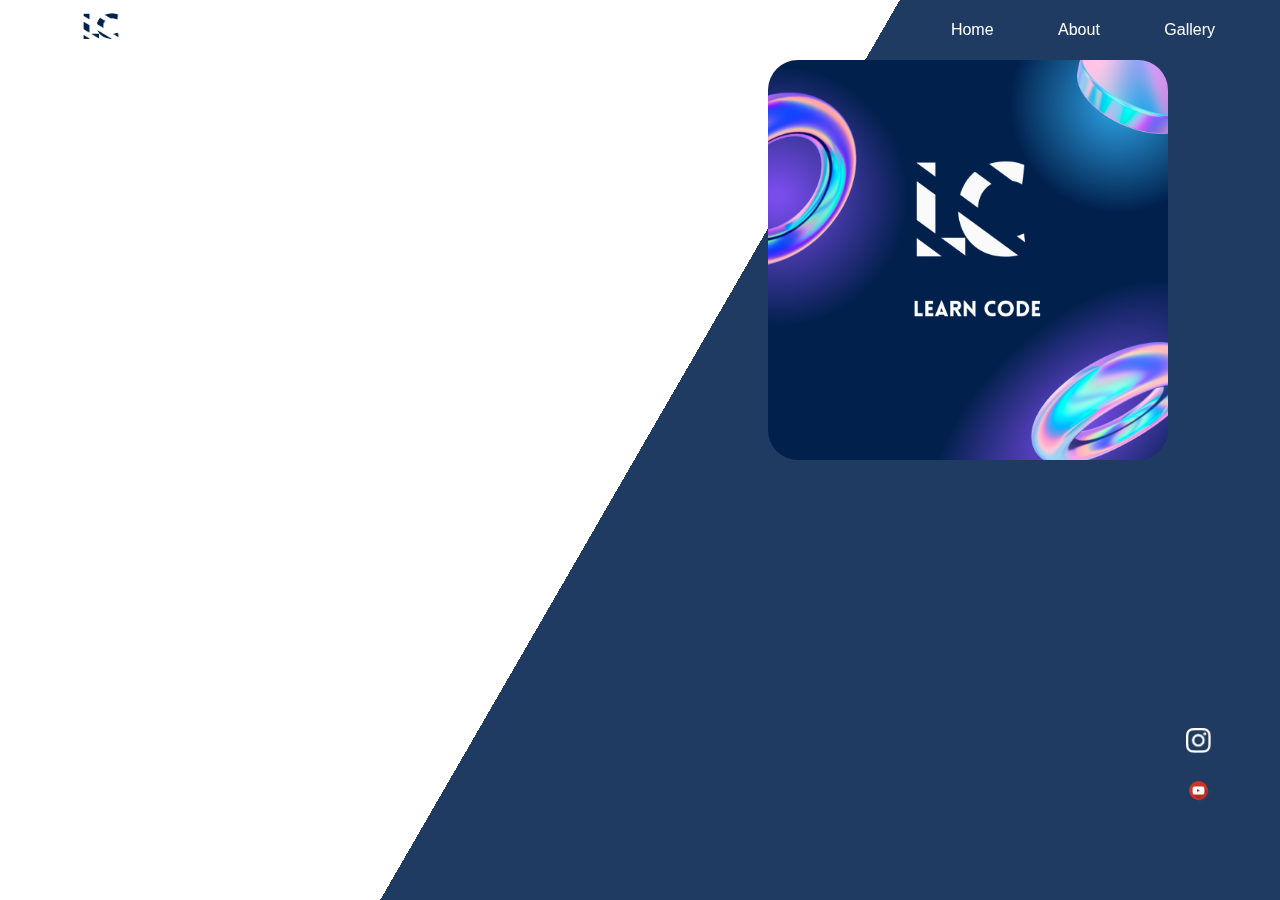
<file: index.html>
<!DOCTYPE html>
<html>
<head>
	<meta name="viewport" content="width=device-width,initial-scale=1.0">
	<title></title>
	<link rel="stylesheet" type="text/css" href="style.css">
</head>
	<div class='container'>
        <div class="bg"></div>
        <div class="bg bg2"></div>
        <div class="bg bg3"></div>
		<nav>
			<img src="logos/6.png" class="logo">
			<ul>
				<li><a href="index.html">Home</a></li>
				<li><a href="about.html">About</a></li>
				<li><a href="gallery.html">Gallery</a></li>
			</ul>
		</nav>
		<div class="text-box">
			<h1>LEARN <br>CODE</h1>
            <p>Lorem ipsum dolor sit amet consectetur adipisicing elit. </p>
			<div class='row'>
			<a href="gallery.html">Logos & Banners</a>
			<a href="about.html">More Info <span>&#x27F6;</span></a>
			</div>
		</div>
		<div class="social-icons">
			<a href="https://www.instagram.com/mayukhroy007/?hl=en"><img src="images/instagram.png" ></a>
            <a href="https://www.youtube.com/channel/UCSLS8tCSYBQ5BW1vBjlzakQ"><img src="images/youtube.png" ></a>
		</div>
		<div class="app-picture">
          <img src="logos/LOGO (1).png" >
        </div>
	</div>
<!-----cursor------>
	<div id='cursor'></div>


	<script>
		var cursor= document.getElementById('cursor');

		document.onmousemove = function(e){
			cursor.style.left=(e.pageX - 25)+"px" ;
			cursor.style.top=(e.pageY - 25)+"px" ;
			cursor.style.display='block';
		}
	</script>

</body>
</html>
</file>
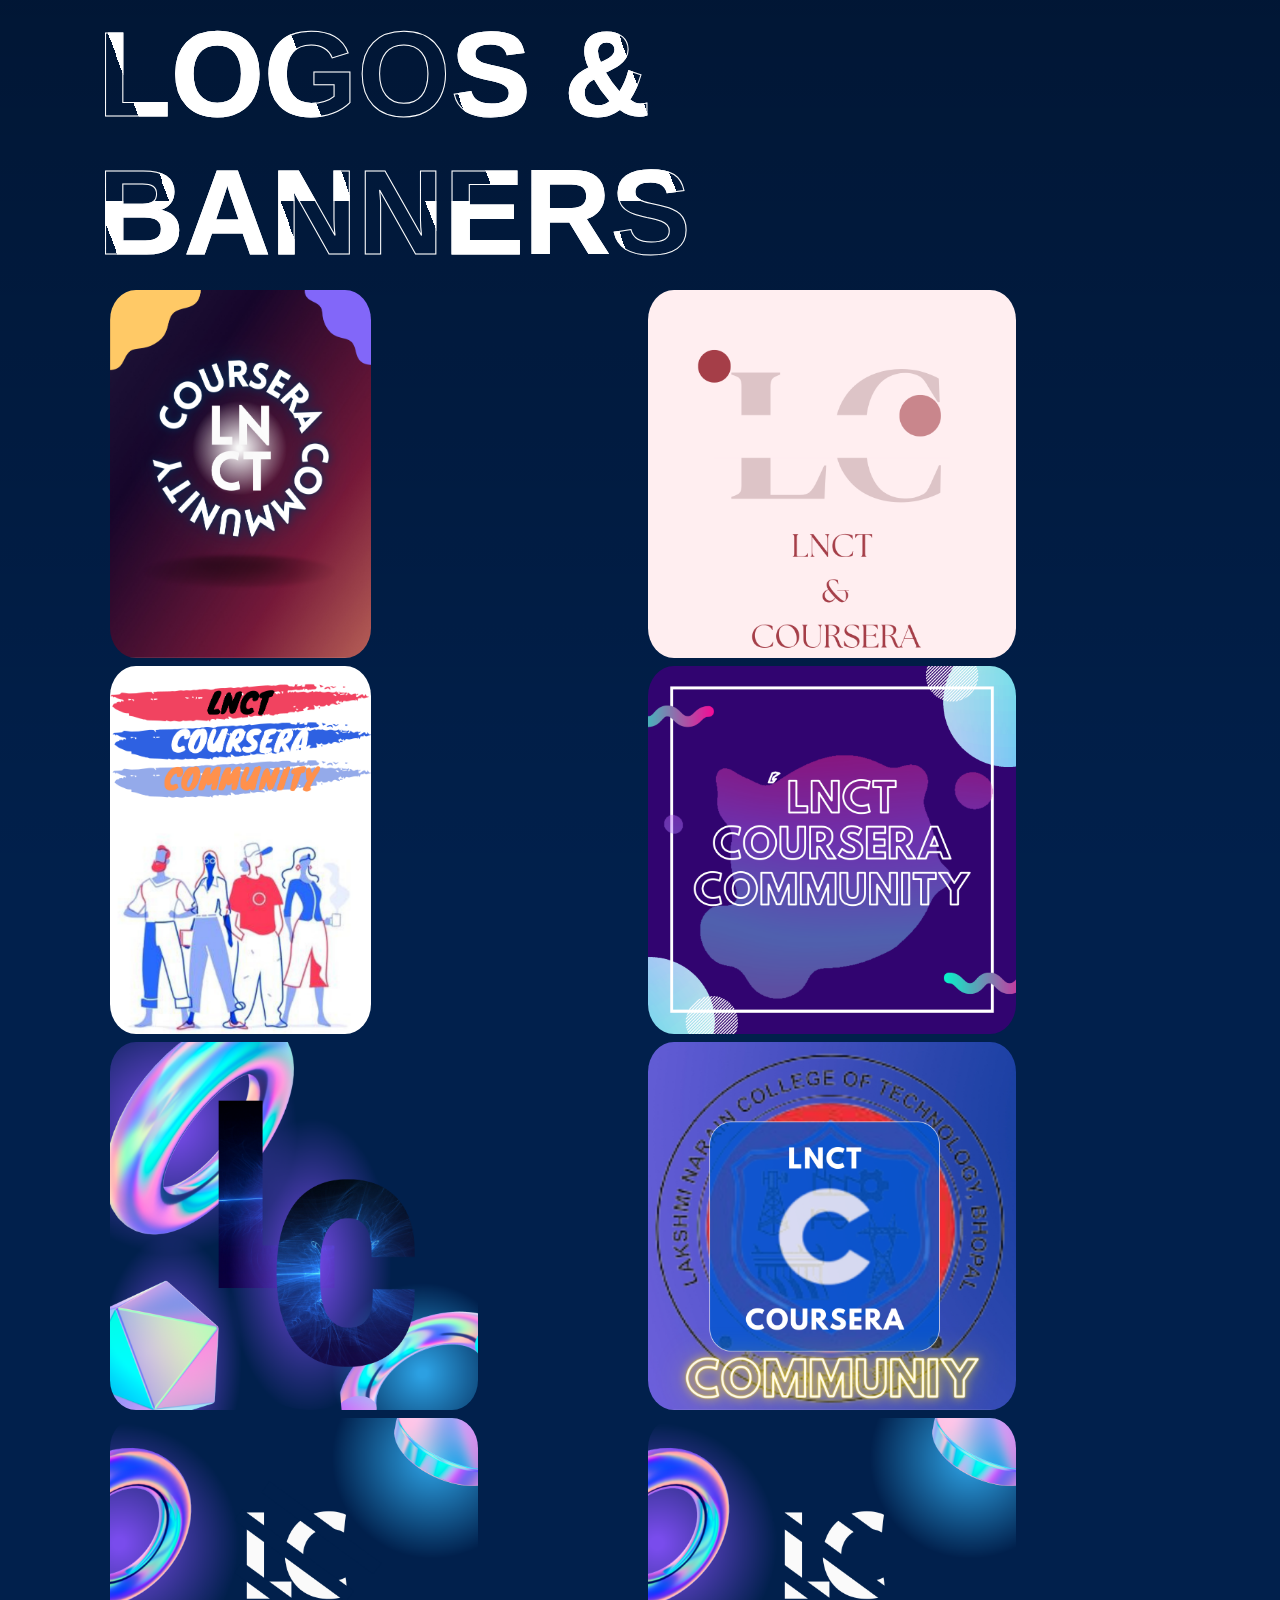
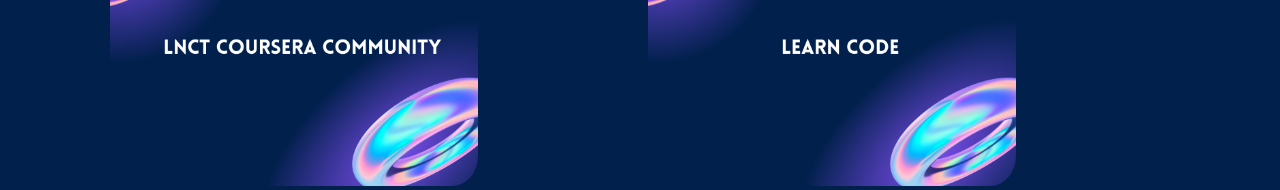
<file: gallery.html>
<!DOCTYPE html>
<html lang="en">
<head>
    <meta charset="UTF-8">
    <meta http-equiv="X-UA-Compatible" content="IE=edge">
    <meta name="viewport" content="width=device-width, initial-scale=1.0">
    <link rel="stylesheet" type="text/css" href="gallerystyle.css">
    <title>Projects</title>
</head>
<body bgcolor="#01204C">
    <div class='container'>
		<nav>
			<h1>LOGOS & BANNERS</h1>
		</nav>
        <div class="row">
            <div class="column">
                <div class="box">
                    <img src="banner/1.png" alt="Avatar" class="image">
                </div>
                <div class="box">
                    <img src="banner/2.png" alt="Avatar" class="image">
                </div>
                <div class="box">
                    <img src="logos/1.png" alt="Avatar" class="image">
                </div>
		        <div class="box">
                    <img src="logos/2.png" alt="Avatar" class="image">
                </div>
            </div>
            <div class="column">
                <div class="box">
                    <img src="logos/3.png" alt="Avatar" class="image">
                </div>
                <div class="box">
                    <img src="logos/4.png" alt="Avatar" class="image">
                </div>
		        <div class="box">
                    <img src="logos/5.png" alt="Avatar" class="image">
                </div>
		        <div class="box">
                    <img src="logos/LOGO (1).png" alt="Avatar" class="image">
                </div>
            </div>
        </div>
    </div>
</body>
</html>
</file>
<file: style.css>
*{
	margin: 0;
	padding: 0;
	box-sizing: border-box;
	font-family: 'poppons',sans-serif;
}
/*.container{
    height: 100vh;
    width: 100%;
    background-image: linear-gradient(to bottom right, #01204C, #01204C);
}*/

nav{
	display: flex;
	width: 100%;
	align-items: center;
	flex-wrap: wrap;
	padding: 5px;
	position: relative;
	z-index: 2;
}
nav h1{
	cursor: crosshair;
	font-size: 120px;
	font-height: 100px;
	margin-left: -10px;
	color: transparent;
	-webkit-text-stroke: 1px #fff;
	background: url(images/back.png);
	-webkit-background-clip: text;
	background-position: 0 0;
	animation: back 20s linear infinite;
}

@keyframes back{
	100%{
		background-position: 2000px 0;
	}
}

.cart-icon{
	width: 30px;
	cursor: pointer;
}
nav ul{
	flex: 1;
	text-align: right;
	padding-right: 30px;
}
nav ul li{
	display: inline-block;
	list-style: none;
	margin: 10px 30px;
}
nav ul li a{
	color: #fff;
	text-decoration: none;
	position: relative;
}
nav ul li a::after{
	content: '';
	width: 0;
	height: 3px;
	position: absolute;
	bottom: -5px;
	left: 50%;
	transform: translateX(-50%);
	background: #fff;
	transition: width 0.3s;
}
nav ul li a:hover::after{
	width: 50%;
}
.text-box{
    flex: 50%;
    max-width: 50%;
    padding: 20px;
    margin-left: 10%;
	color: #fff;
	position: absolute;
	z-index: 2;
}
.text-box p{
	font-size: 50px;
	font-weight: 600;
}
.text-box h1{
	font-size: 100px;
	font-height: 70px;
	margin-left: -10px;
	color: transparent;
	-webkit-text-stroke: 1px #fff;
	background: url(images/back.png);
	-webkit-background-clip: text;
	background-position: 0 0;
	animation: back 20s linear infinite;
}

@keyframes back{
	100%{
		background-position: 2000px 0;
	}
}



.text-box h3{
	font-size: 40px ;
	font-weight: 500 ;
}
.text-box .row{
	display: flex;
	align-items: center;
	flex-wrap: wrap;
	margin-top: 30px;
}
.text-box a{
	color: #fff;
	text-decoration: none;
	padding: 10px 20px;
	margin-right: 20px;
	border: 2px solid #fff;
	display: flex;
	align-items: center;
}
.text-box a span{
	font-size: 30px;
	line-height: 15px;
	margin-left: 5px;
}
.social-icons{
	position: absolute;
	right: 5%;
	bottom: 8%;
    z-index: 2;
}
.social-icons img{
	width: 25px;
	display: block;
	margin: 25px 5px;
    z-index: 2;
}


.logo {
    margin-left: 5%;
    height: 50px;
    width: 60px;
    display: block
}

.app-picture img{
    border-radius: 30px;
    height: 400px;
    margin-left: 60%;
}


/*----cursor------*/
body{
	cursor: ;
}



#cursor{
	height: 50px;
	width: 50px;
	background: #e7c82f;
	border-radius: 50%;
	position: absolute;
	display: none;
	transition-duration: 0.5s;
	transition-timing-function: ease-out;
}
div:hover ~ #cursor{
	transform: scale(0.3);
}
/*----Cool Background----*/
html {
    height:100%;
  }
  
  body {
    margin:0;
  }
  
  .bg {
    animation:slide 3s ease-in-out infinite alternate;
    background-image: linear-gradient(-60deg, #01204C 50%, white 50%);
    bottom:0;
    left:-50%;
    opacity:.5;
    position:fixed;
    right:-50%;
    top:0;
    z-index:-1;
  }
  
  .bg2 {
    animation-direction:alternate-reverse;
    animation-duration:4s;
  }
  
  .bg3 {
    animation-duration:5s;
  }
  
  h1 {
    font-family:monospace;
  }
  
  @keyframes slide {
    0% {
      transform:translateX(-25%);
    }
    100% {
      transform:translateX(25%);
    }
  }
</file>
<file: gallerystyle.css>
*{
	margin: 0;
	padding: 0;
	box-sizing: border-box;
	font-family: 'poppons',sans-serif;

}
.container{
	width: 100%;
	height: 100vh;
	background-image: linear-gradient(rgba(0,0,0,0.3),transparent),url();
	background-size: cover;
	background-position: center;
	padding: 0 8%;
	position: relative;

}
nav{
	display: flex;
	width: 100%;
	align-items: center;
	flex-wrap: wrap;
	padding: 5px;
	position: relative;
	z-index: 2;
}
nav h1{
	cursor: crosshair;
	font-size: 120px;
	font-height: 100px;
	margin-left: -10px;
	color: transparent;
	-webkit-text-stroke: 1px #fff;
	background: url(images/back.png);
	-webkit-background-clip: text;
	background-position: 0 0;
	animation: back 20s linear infinite;
}

@keyframes back{
	100%{
		background-position: 2000px 0;
	}
}
nav ul{
	flex: 1;
	text-align: right;
	padding-right: 30px;
}
nav ul li{
	display: inline-block;
	list-style: none;
	margin: 10px 30px;
}
nav ul li a{
	color: #fff;
	text-decoration: none;
	position: relative;
}
nav ul li a::after{
	content: '';
	width: 0;
	height: 3px;
	position: absolute;
	bottom: -5px;
	left: 50%;
	transform: translateX(-50%);
	background: #fff;
	transition: width 0.3s;
}
nav ul li a:hover::after{
	width: 50%;
}
.box {
    position: relative;
    width: 50%;
    display: flex;
    flex-wrap: wrap;
    padding: 4px;
    margin: 0;
}
.image {
    border-radius: 30px;
    position: relative;
    height:368px;
    width: 500px;
    display: flex;
    padding: 0 4px;
    margin: 0;
}
  
.overlay {
    position: absolute;
    top: 0;
    bottom: 0;
    left: 0;
    right: 0;
    height:375px;
    width: 510px;
    opacity: 0;
    transition: .5s ease;
    background-color: #008CBA;
}
  
.box:hover .overlay {
    opacity: 1;
}
  
.text {
    color: #fff;
    font-size: 20px;
    position: absolute;
    top: 50%;
    left: 50%;
    -webkit-transform: translate(-50%, -50%);
    -ms-transform: translate(-50%, -50%);
    transform: translate(-50%, -50%);
    text-align: center;
	text-decoration: none;
}

.text a {
    color: #fff; 
    text-decoration: none;
}
.row {
    display: flex;
    flex-wrap: wrap;
    padding: 0;
  }  
.column {
    flex: 50%;
    max-width: 50%;
    padding: 0;
  }

  
@media screen and (max-width: 600px) {
    .column {
      flex: 100%;
      max-width: 100%;
    }
}
</file>
